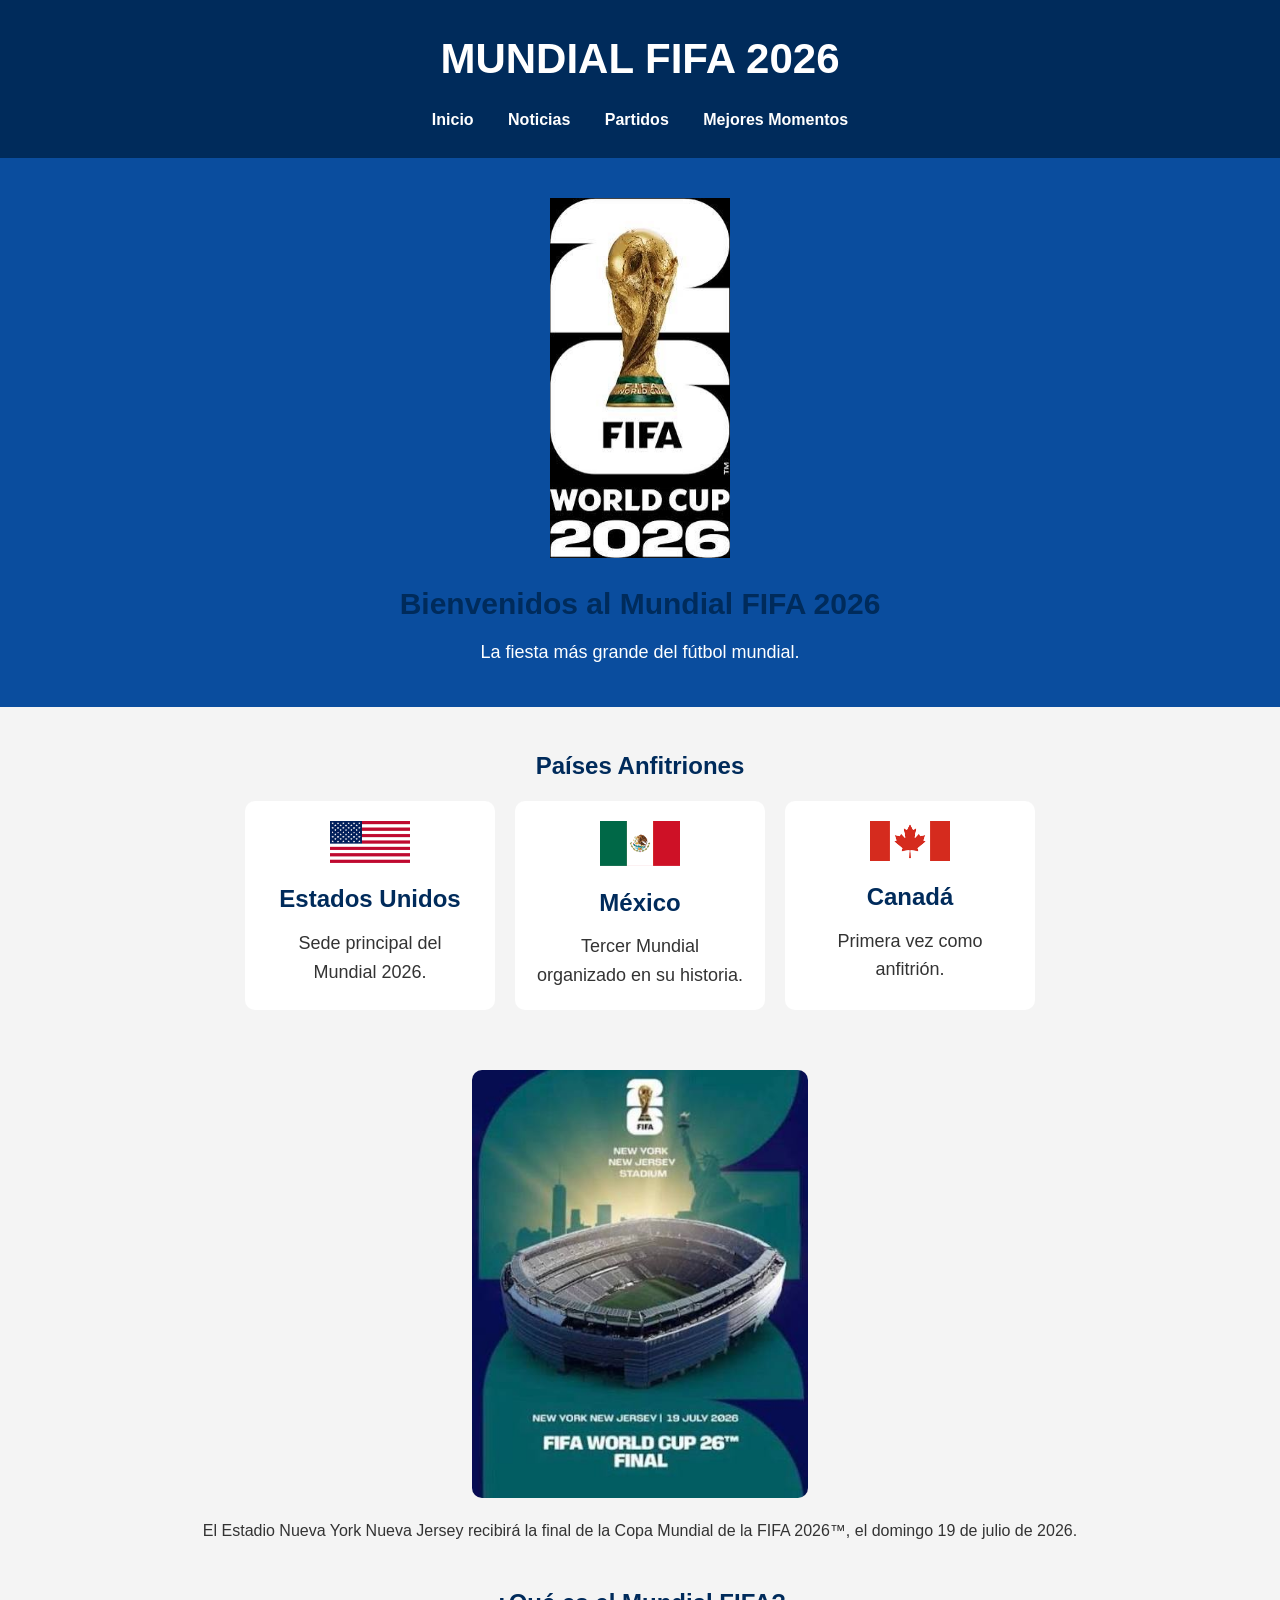
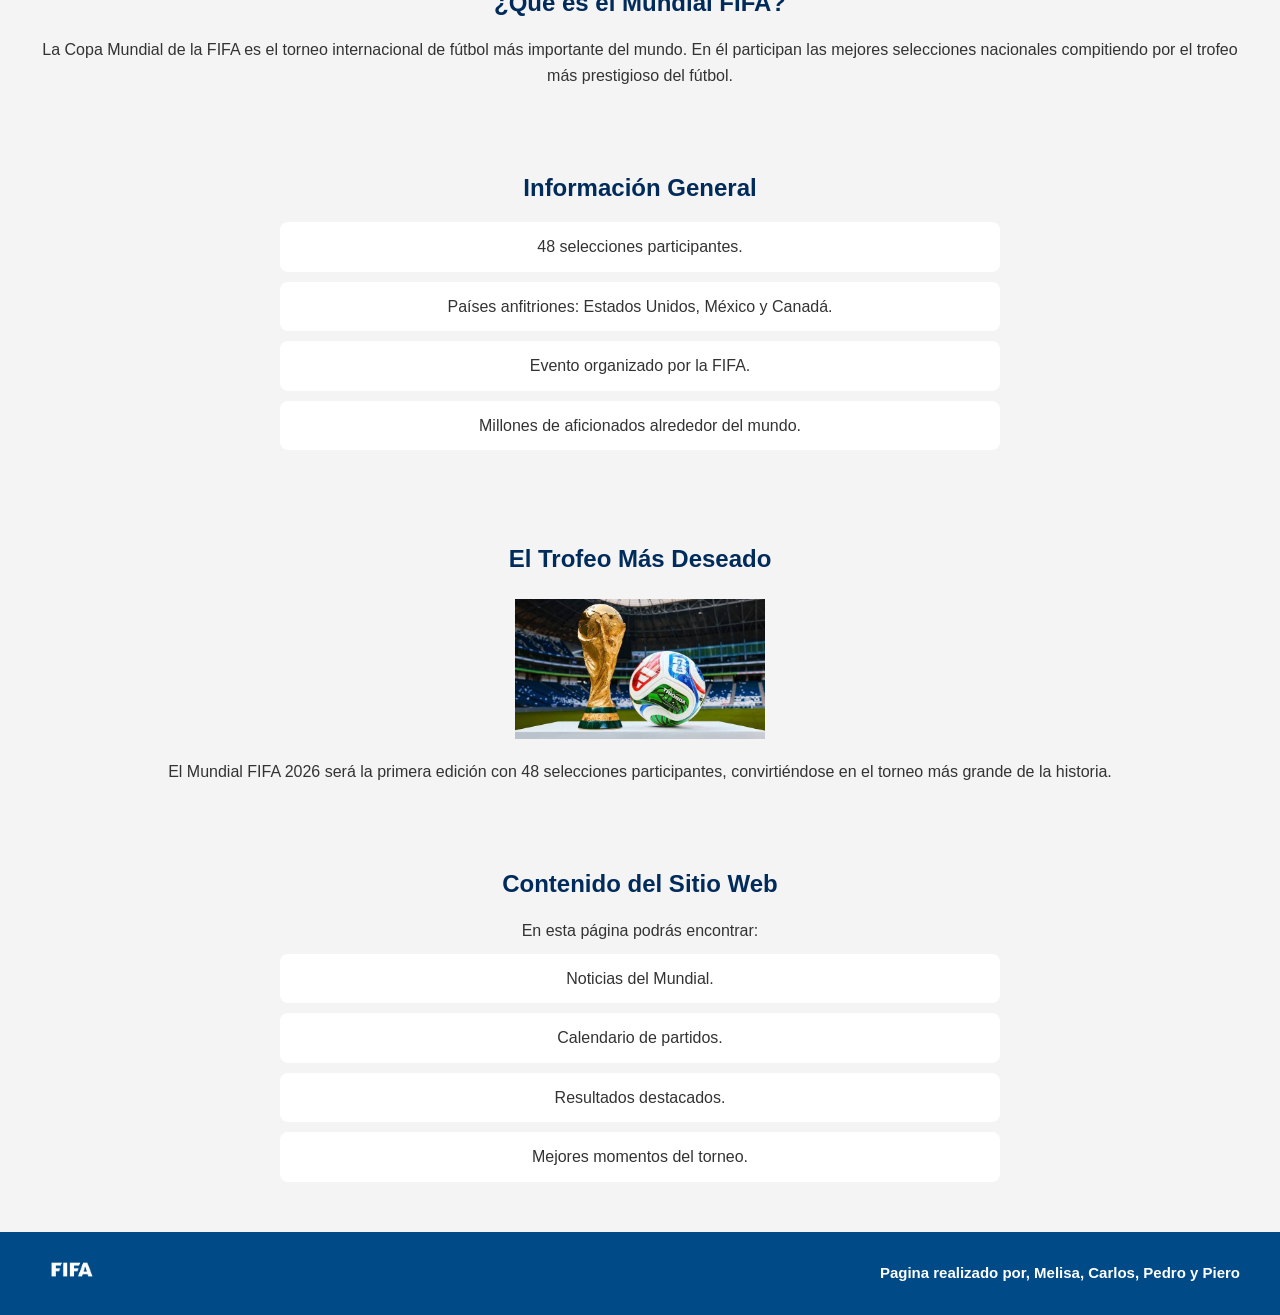
<file: index.html>
<!DOCTYPE html>
<html lang="es">
<head>
    <meta charset="UTF-8">
    <meta name="viewport" content="width=device-width, initial-scale=1.0">
    <title>Mundial FIFA 2026</title>
    <link rel="stylesheet" href="css/estilos.css">
</head>
<body>

    <header>
        <h1>MUNDIAL FIFA 2026</h1>

        <nav>
            <a href="index.html">Inicio</a>
            <a href="noticias.html">Noticias</a>
            <a href="partidos.html">Partidos</a>
            <a href="momentos.html">Mejores Momentos</a>
        </nav>
    </header>

    <section class="banner">

    <img src="imagen/logo mundial.jfif" alt="Mundial FIFA 2026">

    <h2>Bienvenidos al Mundial FIFA 2026</h2>

    <p>
        La fiesta más grande del fútbol mundial.
    </p>

</section>

<section class="anfitriones">

<h2>Países Anfitriones</h2>

<div class="contenedor">

<div class="caja">
            <img src="imagen/bandera eeuu.png" alt="Estados Unidos" class="bandera">
            <h3>Estados Unidos</h3>
            <p>Sede principal del Mundial 2026.</p>
        </div>

        <div class="caja">
            <img src="imagen/bandera mexico.png" alt="México" class="bandera">
            <h3>México</h3>
            <p>Tercer Mundial organizado en su historia.</p>
        </div>

        <div class="caja">
            <img src="imagen/bandera canada.png" alt="Canadá" class="bandera">
            <h3>Canadá</h3>
            <p>Primera vez como anfitrión.</p>
        </div>

    </div>

<section>

    <img src="imagen/estadio final.jfif" alt="Estadio Mundial 2026" class="estadio">
    <p>El Estadio Nueva York Nueva Jersey recibirá la final de la Copa Mundial de la FIFA 2026™, el domingo 19 de julio de 2026.</p>

</section>
        <h2>¿Qué es el Mundial FIFA?</h2>

        <p>
            La Copa Mundial de la FIFA es el torneo internacional
            de fútbol más importante del mundo. En él participan
            las mejores selecciones nacionales compitiendo por el
            trofeo más prestigioso del fútbol.
        </p>
    </section>

    <section>
        <h2>Información General</h2>

        <ul>
            <li>48 selecciones participantes.</li>
            <li>Países anfitriones: Estados Unidos, México y Canadá.</li>
            <li>Evento organizado por la FIFA.</li>
            <li>Millones de aficionados alrededor del mundo.</li>
        </ul>
    </section>
<section>

    <h2>El Trofeo Más Deseado</h2>

    <img src="imagen/Trofeo mundial.jfif" alt="Trofeo Mundial" class="trofeo">

    <p>
        El Mundial FIFA 2026 será la primera edición con 48 selecciones
participantes, convirtiéndose en el torneo más grande de la historia.
    </p>

</section>
    <section>
        <h2>Contenido del Sitio Web</h2>

        <p>En esta página podrás encontrar:</p>

        <ul>
            <li>Noticias del Mundial.</li>
            <li>Calendario de partidos.</li>
            <li>Resultados destacados.</li>
            <li>Mejores momentos del torneo.</li>
        </ul>
    </section>

    <footer class="footer-fifa">
        <div class="footer-logo">
            <img src="imagen/ab9037ab-8d5b-4166-b500-68132cd70be4-removebg-preview.png" alt="FIFA" class="footer-logo-img">
        </div>
        <div class="footer-text">
            <p>Pagina realizado por, Melisa, Carlos, Pedro y Piero</p>
        </div>
    </footer>

</body>
</html>
</file>
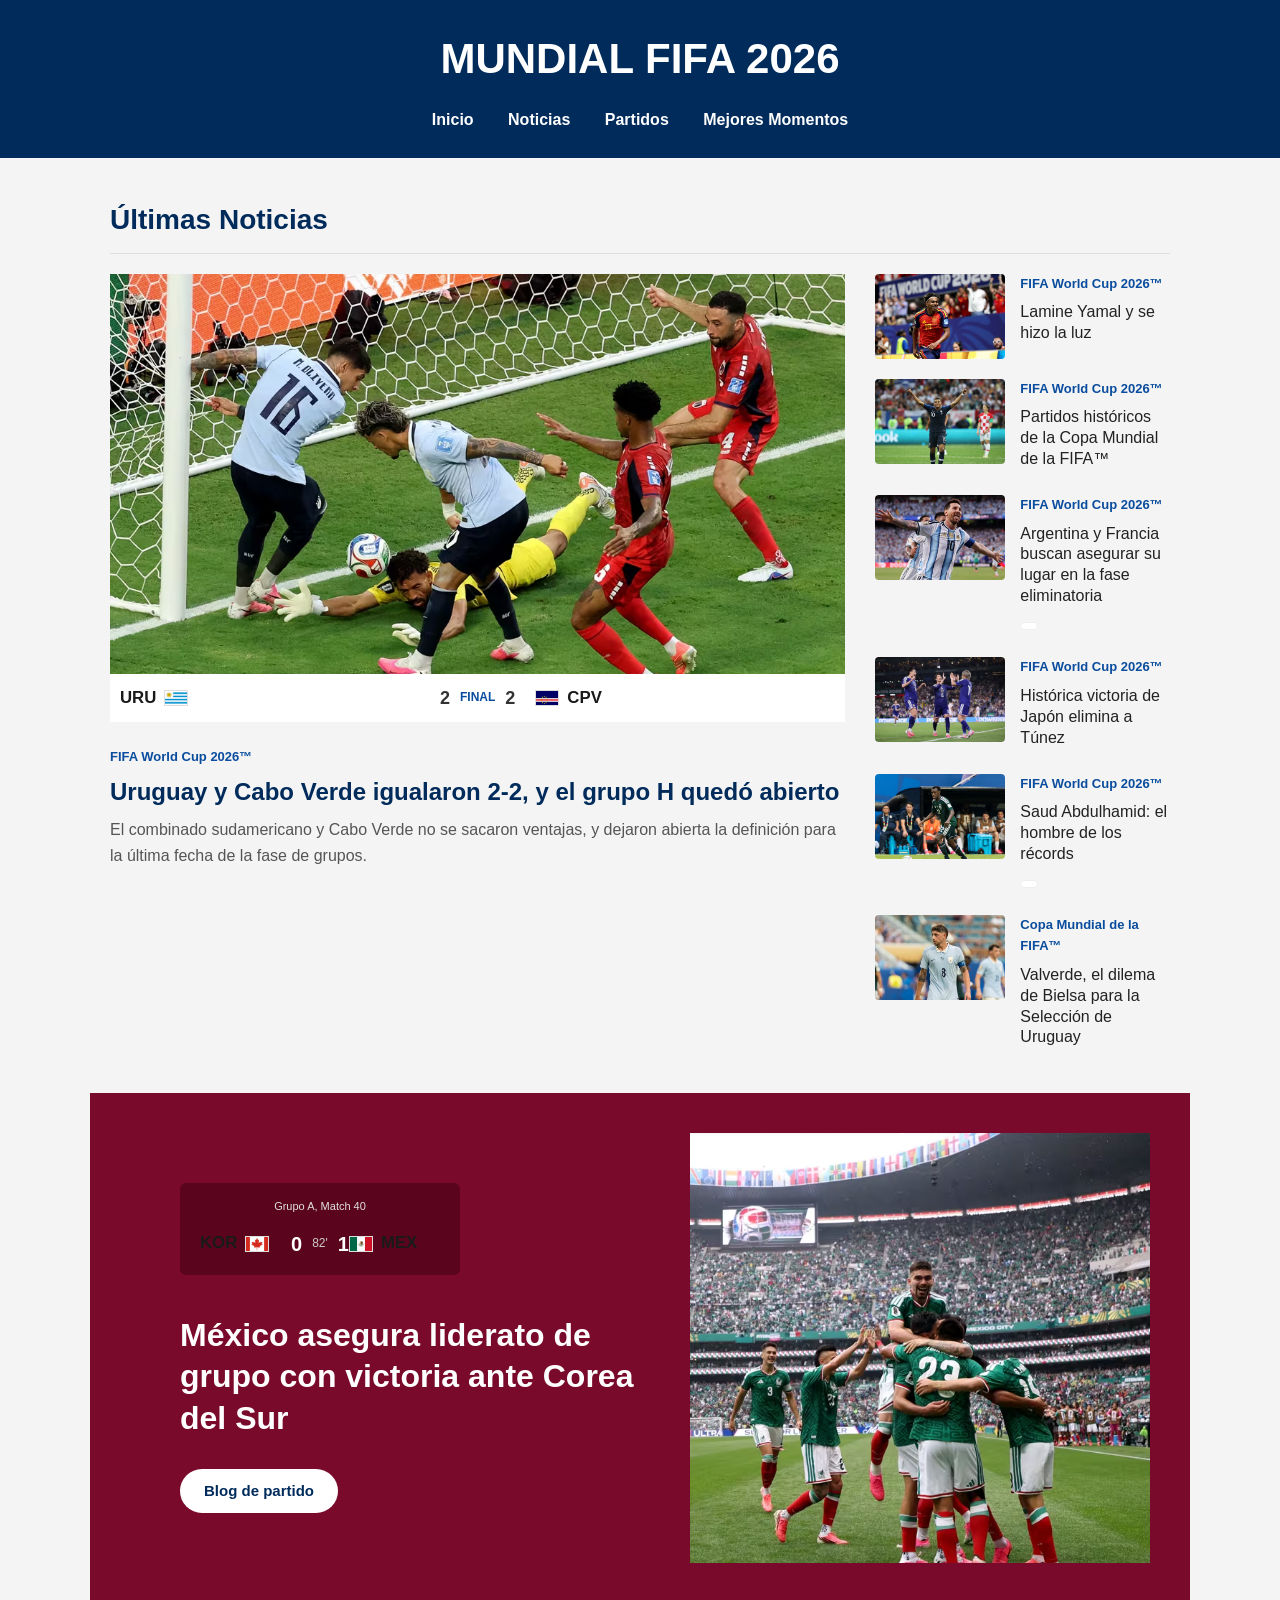
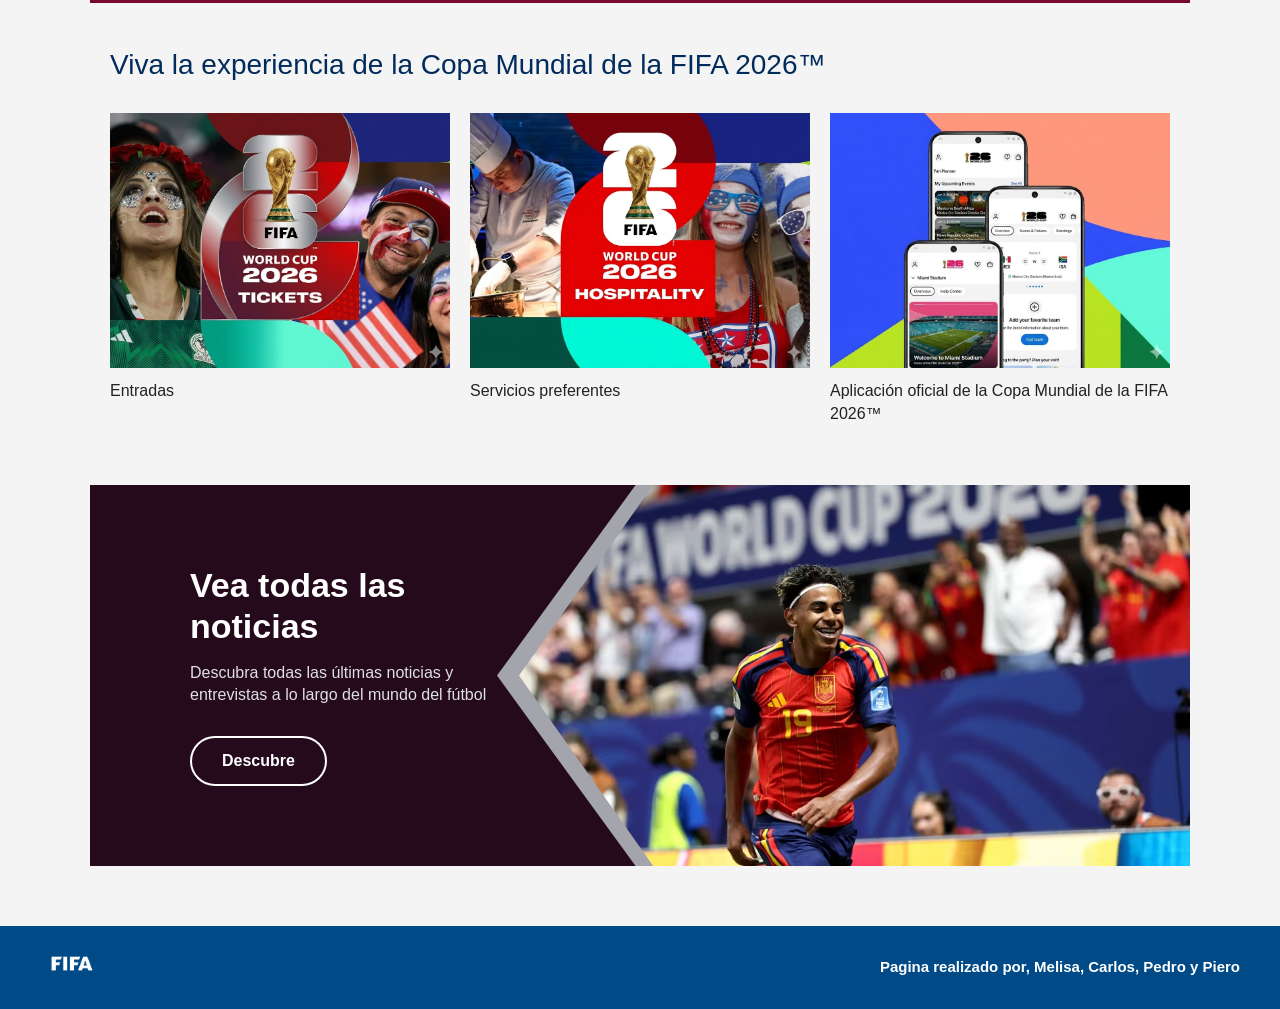
<file: noticias.html>
<!DOCTYPE html>
<html lang="es">

<head>
    <meta charset="UTF-8">
    <meta name="viewport" content="width=device-width, initial-scale=1.0">
    <title>Noticias - Mundial FIFA 2026</title>
    <link rel="stylesheet" href="css/estilos.css">
</head>

<body>

    <header>
        <h1>MUNDIAL FIFA 2026</h1>
        <nav>
            <a href="index.html">Inicio</a>
            <a href="noticias.html">Noticias</a>
            <a href="partidos.html">Partidos</a>
            <a href="momentos.html">Mejores Momentos</a>
        </nav>
    </header>

    <main class="seccion-noticias-page">
        <div class="encabezado-noticias">
            <h2>Últimas Noticias</h2>
        </div>

        <div class="grid-noticias">
            <!-- Noticia Principal -->
            <article class="noticia-principal">
                <img src="imagen/Uruguay-v-Cabo-Verde-Group-H-FIFA-World-Cup-2026.avif" alt="Uruguay y Cabo Verde">
                <div class="resultado-bar">
                    <span class="equipo">URU <img src="imagen/URU.png" class="mini-bandera" alt="URU"></span>
                    <span class="score">2 <span class="final-text">FINAL</span> 2</span>
                    <span class="equipo"><img src="imagen/CPV.png" class="mini-bandera" alt="CPV"> CPV</span>
                </div>
                <div class="info-noticia">
                    <span class="categoria">FIFA World Cup 2026™</span>
                    <h3>Uruguay y Cabo Verde igualaron 2-2, y el grupo H quedó abierto</h3>
                    <p>El combinado sudamericano y Cabo Verde no se sacaron ventajas, y dejaron abierta la definición
                        para la última fecha de la fase de grupos.</p>
                </div>
            </article>

            <!-- Lista de Noticias -->
            <aside class="lista-noticias">
                <article class="noticia-item">
                    <img src="imagen/Spain-v-Saudi-Arabia-Group-H-FIFA-World-Cup-2026.avif" alt="Noticia 1">
                    <div class="info-noticia-pequena">
                        <span class="categoria">FIFA World Cup 2026™</span>
                        <h4>Lamine Yamal y se hizo la luz</h4>
                    </div>
                </article>

                <article class="noticia-item">
                    <img src="imagen/Kylian-Mbappe-of-France-is-seen-during-the-2018-FIFA-World-Cup-Russia-Final-between-France-and-Croatia-at-Luzhniki-Stadium-on-July-15-2018-in-Moscow-Russia.avif"
                        alt="Noticia 2">
                    <div class="info-noticia-pequena">
                        <span class="categoria">FIFA World Cup 2026™</span>
                        <h4>Partidos históricos de la Copa Mundial de la FIFA™</h4>
                    </div>
                </article>

                <article class="noticia-item">
                    <img src="imagen/Lionel-Messi-scores-his-first-goal-versus-Algeria.avif" alt="Noticia 3">
                    <div class="info-noticia-pequena">
                        <span class="categoria">FIFA World Cup 2026™</span>
                        <h4>Argentina y Francia buscan asegurar su lugar en la fase eliminatoria</h4>
                        <div class="resultado-bar-small">
                        </div>
                    </div>
                </article>

                <article class="noticia-item">
                    <img src="imagen/Tunisia-v-Japan-Group-F-FIFA-World-Cup-2026.avif" alt="Noticia 4">
                    <div class="info-noticia-pequena">
                        <span class="categoria">FIFA World Cup 2026™</span>
                        <h4>Histórica victoria de Japón elimina a Túnez</h4>
                    </div>
                </article>

                <article class="noticia-item">
                    <img src="imagen/Saud-Abdulhamid-Saudi-Arabia-in-action-vs-Uruguay-in-FWC-2026.avif"
                        alt="Noticia 5">
                    <div class="info-noticia-pequena">
                        <span class="categoria">FIFA World Cup 2026™</span>
                        <h4>Saud Abdulhamid: el hombre de los récords</h4>
                        <div class="resultado-bar-small">

                        </div>
                    </div>
                </article>

                <article class="noticia-item">
                    <img src="imagen/Valverde-playing-for-Uruguay-at-the-World-Cup.avif" alt="Noticia 6">
                    <div class="info-noticia-pequena">
                        <span class="categoria">Copa Mundial de la FIFA™</span>
                        <h4>Valverde, el dilema de Bielsa para la Selección de Uruguay</h4>
                    </div>
                </article>
            </aside>
        </div>
    </main>

    <!-- Sección: Partido en Vivo -->
    <section class="banner-partido-vivo">
        <div class="info-partido-vivo">
            <div class="marcador-vivo">
                <span class="grupo-match">Grupo A, Match 40</span>
                <div class="equipos-score">
                    <span class="equipo">KOR <img src="imagen/bandera canada.png" class="mini-bandera" alt="KOR"></span>
                    <span class="score-vivo">0 <span class="tiempo-vivo">82'</span> 1</span>
                    <span class="equipo"><img src="imagen/bandera mexico.png" class="mini-bandera" alt="MEX"> MEX</span>
                </div>
            </div>
            <div class="etiqueta-vivo">

            </div>
            <h2>México asegura liderato de grupo con victoria ante Corea del Sur</h2>
            <a href="#" class="btn-blog">Blog de partido</a>
        </div>
        <div class="imagen-partido-vivo"></div>
    </section>

    <!-- Sección: Experiencia Mundial -->
    <section class="experiencia-mundial">
        <h2>Viva la experiencia de la Copa Mundial de la FIFA 2026™</h2>
        <div class="grid-experiencia">
            <article class="experiencia-card">
                <img src="imagen/1a7d8afa-cd37-4f27-93e5-a0e5e8d44575.jpg" alt="Entradas">
                <p>Entradas</p>
            </article>
            <article class="experiencia-card">
                <img src="imagen/c61b50c5-8b96-4885-94d8-c74f9374d3a2.jpg" alt="Servicios preferentes">
                <p>Servicios preferentes</p>
            </article>
            <article class="experiencia-card">
                <img src="imagen/883b5eb3-7a4a-471b-b5ea-3350b748814c.jpg"
                    alt="Aplicación oficial de la Copa Mundial de la FIFA 2026™">
                <p>Aplicación oficial de la Copa Mundial de la FIFA 2026™</p>
            </article>
        </div>
    </section>

    <!-- Nueva Sección: Banner Promocional -->
    <section class="banner-noticias-promo">
        <div class="banner-bg-gray"></div>
        <div class="banner-image-container"></div>
        <div class="banner-noticias-contenido">
            <h2>Vea todas las noticias</h2>
            <p>Descubra todas las últimas noticias y entrevistas a lo largo del mundo del fútbol</p>
            <a href="noticias.html" class="btn-descubre">Descubre</a>
        </div>
    </section>

    <footer class="footer-fifa">
        <div class="footer-logo">
            <img src="imagen/ab9037ab-8d5b-4166-b500-68132cd70be4-removebg-preview.png" alt="FIFA" class="footer-logo-img">
        </div>
        <div class="footer-text">
            <p>Pagina realizado por, Melisa, Carlos, Pedro y Piero</p>
        </div>
    </footer>

</body>

</html>
</file>
<file: css/estilos.css>
*{
    margin: 0;
    padding: 0;
    box-sizing: border-box;
}

body{
    font-family: Arial, sans-serif;
    background-color: #f4f4f4;
    color: #333;
    line-height: 1.6;
}

header{
    background-color: #002B5B;
    color: white;
    text-align: center;
    padding: 25px;
}

header h1{
    font-size: 42px;
    margin-bottom: 15px;
}

nav a{
    color: white;
    text-decoration: none;
    margin: 0 15px;
    font-weight: bold;
}

.banner{
    background-color: #0A4D9E;
    color: white;
    text-align: center;
    padding: 40px;
}

.banner img{
    width: 180px;
    margin-bottom: 15px;
}

.banner h2{
    font-size: 30px;
    margin-bottom: 10px;
}

.banner p{
    font-size: 18px;
}

section{
    padding: 40px;
    text-align: center;
}

h2{
    color: #002B5B;
    margin-bottom: 15px;
}

.imagen-principal{
    width: 70%;
    max-width: 700px;
    border-radius: 10px;
}

.trofeo{
    width: 250px;
    margin: 20px auto;
    display: block;
}

ul{
    list-style: none;
}

ul li{
    background-color: white;
    width: 60%;
    margin: 10px auto;
    padding: 12px;
    border-radius: 8px;
}

footer{
    background-color: #002B5B;
    color: white;
    text-align: center;
    padding: 20px;
}
.anfitriones h3{
    font-size: 24px;
    font-weight: bold;
    color: #002B5B;
    margin-bottom: 10px;
}
.caja p{
    font-size: 18px;
}
.contenedor{
    display: flex;
    justify-content: center;
    gap: 20px;
    flex-wrap: wrap;
}

.caja{
    background-color: white;
    width: 250px;
    padding: 20px;
    border-radius: 10px;
}

.bandera{
    width: 80px;
    height: auto;
    margin-bottom: 10px;
}
.estadio{
    width: 30%;
    max-width: 700px;
    display: block;
    margin: 20px auto;
    border-radius: 10px;
}

/* --- SECCIÓN NOTICIAS --- */
.seccion-noticias-page {
    max-width: 1100px;
    margin: 40px auto;
    padding: 0 20px;
    text-align: left;
}

.encabezado-noticias {
    display: flex;
    justify-content: space-between;
    align-items: center;
    margin-bottom: 20px;
    border-bottom: 1px solid #ddd;
    padding-bottom: 10px;
}

.encabezado-noticias h2 {
    margin-bottom: 0;
    font-size: 28px;
    color: #002B5B;
}

.enlace-ver-todo {
    color: #0A4D9E;
    text-decoration: none;
    font-weight: bold;
    font-size: 15px;
    display: flex;
    align-items: center;
    gap: 5px;
}

.enlace-ver-todo:hover {
    text-decoration: underline;
}

.grid-noticias {
    display: flex;
    gap: 30px;
}

.noticia-principal {
    flex: 6;
    background-color: transparent;
}

.noticia-principal > img {
    width: 100%;
    height: auto;
    max-height: 400px;
    object-fit: cover;
    display: block;
}

.resultado-bar {
    display: flex;
    justify-content: center;
    align-items: center;
    background-color: #fff;
    padding: 10px;
    font-weight: bold;
    font-size: 18px;
    margin-bottom: 15px;
}

.resultado-bar .equipo {
    display: flex;
    align-items: center;
    gap: 8px;
}

.resultado-bar .score {
    margin: 0 20px;
    display: flex;
    align-items: center;
    gap: 10px;
}

.final-text {
    color: #0A4D9E;
    font-size: 12px;
    font-weight: bold;
}

.mini-bandera {
    width: 24px;
    height: 16px;
    object-fit: cover;
    border: 1px solid #ddd;
}

.info-noticia {
    padding: 10px 0;
}

.categoria {
    color: #0A4D9E;
    font-size: 13px;
    font-weight: bold;
    display: block;
    margin-bottom: 8px;
}

.info-noticia h3 {
    font-size: 24px;
    color: #002B5B;
    margin-bottom: 10px;
    line-height: 1.3;
}

.info-noticia p {
    color: #555;
    font-size: 16px;
}

.lista-noticias {
    flex: 4;
    display: flex;
    flex-direction: column;
    gap: 20px;
}

.noticia-item {
    display: flex;
    gap: 15px;
    background-color: transparent;
    align-items: flex-start;
}

.noticia-item img {
    width: 130px;
    height: 85px;
    object-fit: cover;
    border-radius: 4px;
}

.info-noticia-pequena {
    flex: 1;
}

.info-noticia-pequena h4 {
    font-size: 16px;
    color: #222;
    line-height: 1.3;
    margin-bottom: 5px;
    font-weight: normal;
}

.resultado-bar-small {
    display: flex;
    align-items: center;
    background-color: #fff;
    padding: 3px 8px;
    font-weight: bold;
    font-size: 13px;
    border-radius: 4px;
    display: inline-flex;
    margin-top: 5px;
    border: 1px solid #eee;
}

.resultado-bar-small .equipo {
    display: flex;
    align-items: center;
    gap: 5px;
}

.resultado-bar-small .score {
    margin: 0 8px;
    display: flex;
    align-items: center;
    gap: 8px;
}

.resultado-bar-small .mini-bandera {
    width: 18px;
    height: 12px;
}

@media (max-width: 900px) {
    .grid-noticias {
        flex-direction: column;
    }
}

/* --- BANNER PROMOCIONAL NOTICIAS --- */
.banner-noticias-promo {
    position: relative;
    width: 100%;
    max-width: 1100px;
    margin: 60px auto;
    background-color: #240a1b;
    display: flex;
    min-height: 380px;
    overflow: hidden;
}

.banner-bg-gray {
    position: absolute;
    top: 0;
    right: 0;
    width: 63%; 
    height: 100%;
    background-color: #a4a4ac; 
    clip-path: polygon(20% 0, 100% 0, 100% 100%, 20% 100%, 0 50%);
    z-index: 1;
}

.banner-image-container {
    position: absolute;
    top: 0;
    right: 0;
    width: 61%;
    height: 100%;
    background-image: url('../imagen/Spain-v-Saudi-Arabia-Group-H-FIFA-World-Cup-2026.avif');
    background-size: cover;
    background-position: center;
    clip-path: polygon(20% 0, 100% 0, 100% 100%, 20% 100%, 0 50%);
    z-index: 2;
}

.banner-noticias-contenido {
    position: relative;
    z-index: 3;
    width: 45%;
    padding: 40px 60px;
    display: flex;
    flex-direction: column;
    justify-content: center;
    align-items: flex-start;
}

.banner-noticias-contenido h2 {
    color: white;
    font-size: 34px;
    margin-bottom: 15px;
    line-height: 1.2;
    text-align: left;
}

.banner-noticias-contenido p {
    font-size: 16px;
    margin-bottom: 30px;
    line-height: 1.4;
    text-align: left;
    color: #e0e0e0;
}

.btn-descubre {
    display: inline-block;
    padding: 10px 30px;
    border: 2px solid white;
    border-radius: 25px;
    color: white;
    text-decoration: none;
    font-weight: bold;
    font-size: 16px;
    transition: background-color 0.3s, color 0.3s;
}

.btn-descubre:hover {
    background-color: white;
    color: #240a1b;
}

@media (max-width: 900px) {
    .banner-noticias-promo {
        flex-direction: column;
        min-height: auto;
    }
    .banner-bg-gray, .banner-image-container {
        position: relative;
        width: 100%;
        height: 250px;
        clip-path: none;
    }
    .banner-bg-gray {
        display: none;
    }
    .banner-noticias-contenido {
        width: 100%;
        padding: 30px;
    }
}

/* --- BANNER PARTIDO EN VIVO --- */
.banner-partido-vivo {
    display: flex;
    max-width: 1100px;
    margin: 40px auto;
    background-color: #7A0A2B;
    color: white;
    overflow: hidden;
}

.info-partido-vivo {
    flex: 1;
    padding: 50px;
    display: flex;
    flex-direction: column;
    justify-content: center;
    align-items: flex-start;
}

.marcador-vivo {
    background-color: #5A051D;
    padding: 15px 20px;
    border-radius: 6px;
    margin-bottom: 25px;
    width: 100%;
    max-width: 280px;
}

.grupo-match {
    display: block;
    font-size: 11px;
    text-align: center;
    margin-bottom: 12px;
    color: #e0e0e0;
}

.equipos-score {
    display: flex;
    justify-content: space-between;
    align-items: center;
    font-size: 18px;
    font-weight: bold;
}

.equipos-score .equipo {
    display: flex;
    align-items: center;
    gap: 8px;
}

.score-vivo {
    display: flex;
    align-items: center;
    gap: 10px;
    font-size: 20px;
}

.tiempo-vivo {
    font-size: 12px;
    font-weight: normal;
    color: #ccc;
}

.etiqueta-vivo {
    display: flex;
    align-items: center;
    gap: 8px;
    font-size: 14px;
    font-weight: bold;
    margin-bottom: 15px;
}

.punto-vivo {
    width: 8px;
    height: 8px;
    background-color: #ccc;
    border-radius: 50%;
}

.info-partido-vivo h2 {
    font-size: 32px;
    color: white;
    line-height: 1.3;
    margin-bottom: 30px;
    text-align: left;
}

.btn-blog {
    display: inline-block;
    padding: 10px 24px;
    background-color: white;
    color: #002B5B;
    text-decoration: none;
    font-weight: bold;
    border-radius: 25px;
    font-size: 15px;
    transition: background-color 0.3s;
}

.btn-blog:hover {
    background-color: #f0f0f0;
}

.imagen-partido-vivo {
    flex: 1;
    background-image: url('../imagen/GettyImages-2281125253.avif');
    background-size: cover;
    background-position: center;
}

@media (max-width: 900px) {
    .banner-partido-vivo {
        flex-direction: column;
    }
    .imagen-partido-vivo {
        height: 300px;
        width: 100%;
    }
}

/* --- EXPERIENCIA MUNDIAL --- */
.experiencia-mundial {
    max-width: 1100px;
    margin: 40px auto 20px auto;
    padding: 0 20px;
    text-align: left;
}

.experiencia-mundial h2 {
    font-size: 28px;
    color: #002B5B;
    margin-bottom: 25px;
    font-weight: normal;
}

.grid-experiencia {
    display: flex;
    gap: 20px;
}

.experiencia-card {
    flex: 1;
    display: flex;
    flex-direction: column;
}

.experiencia-card img {
    width: 100%;
    aspect-ratio: 4 / 3;
    object-fit: cover;
    margin-bottom: 12px;
}

.experiencia-card p {
    font-size: 16px;
    color: #222;
    line-height: 1.4;
}

@media (max-width: 800px) {
    .grid-experiencia {
        flex-direction: column;
    }
}

/* --- FOOTER FIFA --- */
.footer-fifa {
    background-color: #004B87;
    color: white;
    display: flex;
    justify-content: space-between;
    align-items: center;
    padding: 20px 40px;
    font-family: Arial, sans-serif;
    flex-wrap: wrap;
    gap: 20px;
}

.footer-logo-img {
    height: 35px;
    object-fit: contain;
}

.footer-center {
    display: flex;
    align-items: center;
    gap: 30px;
}

.app-badges {
    display: flex;
    gap: 10px;
}

.badge-img {
    height: 40px;
    background-color: black;
    border-radius: 6px;
    border: 1px solid #333;
    object-fit: contain;
}

.footer-socials {
    display: flex;
    gap: 20px;
    align-items: center;
}

.footer-socials a {
    color: white;
    text-decoration: none;
    font-size: 20px;
    font-weight: bold;
    display: flex;
    justify-content: center;
    align-items: center;
}

.footer-text p {
    margin: 0;
    font-size: 15px;
    font-weight: bold;
}

@media (max-width: 1000px) {
    .footer-fifa {
        flex-direction: column;
        justify-content: center;
        text-align: center;
    }
    .footer-center {
        flex-direction: column;
    }
}

/* SECCION PARTIDOS */

:root {
  
    --color-fondo: #F4F4F4; 
    --color-blanco: #FFFFFF; 
    --color-azul: #002B5B;   
    --color-dorado: #D4AF37; 
    
    --texto-oscuro: #1A1A1A;
    --texto-gris: #888888;
    --texto-claro: #A0A0A0;
    --linea-ganador: #00B16A; 
    --color-banner: #00AEEF;  
    --borde-suave: #E0E0E0;
}

body {
    background-color: var(--color-fondo);
    font-family: 'Segoe UI', Roboto, Helvetica, Arial, sans-serif;
    margin: 0;
    padding: 0;
}

.banner-plataformas {
    display: block;
    width: 100%;
    max-width: 1000px;   
    height: 150px;    
    margin: 2rem auto 3rem auto;
    border-radius: 8px;
    overflow: hidden;
    box-shadow: 0 4px 6px rgba(0,0,0,0.1);
    transition: transform 0.2s ease;
}

.banner-plataformas:hover {
    transform: translateY(-2px);
}


.contenido-banner-plataformas {
    width: 100%;
    height: 100%;
}


.imagen-banner {
    width: 100%;
    height: 100%;
    object-fit: cover; 
    display: block;
}

.contenedor-centrado {
    max-width: 1000px;
    margin: 0 auto;
    padding: 0 1rem;
}


.seccion-superior-filtros {
    background-color: var(--color-blanco);
    padding: 3rem 0 2rem 0;
}

.titulo-calendario {
    font-size: 1.8rem;
    font-weight: 400;
    color: var(--texto-oscuro);
    margin: 0 0 1.5rem 0;
}

.selector-ubicacion {
    margin-bottom: 2rem;
}

.etiqueta-donde {
    font-size: 0.85rem;
    color: var(--texto-gris);
    text-transform: uppercase;
    margin-right: 0.5rem;
}

.desplegable-pais {
    display: inline-flex;
    align-items: center;
    gap: 0.5rem;
    cursor: pointer;
}

.pais-seleccionado {
    font-size: 1rem;
    font-weight: 600;
    color: var(--texto-oscuro);
}

.texto-hora-local {
    font-size: 0.8rem;
    color: var(--texto-gris);
    margin-top: 0.3rem;
    margin-bottom: 0;
}

.botones-filtro {
    display: flex;
    gap: 1rem;
    flex-wrap: wrap;
}

.btn-filtro {
    background-color: var(--color-blanco);
    border: 1px solid #D0D0D0;
    border-radius: 20px;
    padding: 0.5rem 1.5rem;
    font-size: 0.9rem;
    color: var(--texto-oscuro);
    cursor: pointer;
    display: flex;
    align-items: center;
    justify-content: center;
    min-width: 80px;
    transition: all 0.2s ease;
}

.btn-filtro.activo {
    border-color: var(--texto-oscuro);
    box-shadow: 0 0 0 1px var(--texto-oscuro);
    font-weight: 600;
}

.btn-filtro:hover {
    border-color: var(--texto-oscuro);
}

.simulacion-logo {
    font-weight: 900;
    font-style: italic;
    letter-spacing: -0.5px;
}


.linea-divisoria {
    height: 1px;
    background-color: var(--borde-suave);
    width: 100%;
}

.seccion-plataformas {
    background-color: var(--color-fondo);
    padding: 2rem 0 0.5rem 0;
}

.titulo-watch {
    font-size: 0.75rem;
    color: var(--texto-gris);
    text-transform: uppercase;
    font-weight: 600;
    margin: 0 0 1.5rem 0;
    letter-spacing: 0.5px;
}

.grid-plataformas {
    display: flex;
    gap: 2rem;
    margin-bottom: 1rem;
}

.item-plataforma {
    display: flex;
    flex-direction: column;
    align-items: center;
    gap: 0.5rem;
}

.caja-plataforma {
    width: 75px;
    height: 75px;
    background-color: var(--color-blanco);
    border: 1px solid var(--borde-suave);
    border-radius: 8px;
    display: flex;
    align-items: center;
    justify-content: center;
    position: relative;
    box-shadow: 0 1px 3px rgba(0,0,0,0.02);
}

.enlace-externo {
    position: absolute;
    top: 6px;
    right: 6px;
    color: var(--texto-gris);
    transition: color 0.2s ease;
}

.enlace-externo:hover {
    color: var(--texto-oscuro);
}

.nombre-plataforma {
    font-size: 0.8rem;
    color: var(--texto-gris);
}


.seccion-partidos {
    max-width: 1000px;
    margin: 1.5rem auto 2rem auto;
    padding: 0 1rem;
}

.encabezado-fecha {
    display: flex;
    justify-content: space-between;
    align-items: center;
    margin-top: 1rem;
    margin-bottom: 1rem;
}

.encabezado-fecha:first-of-type {
    margin-top: 0;
}

.encabezado-fecha h3 {
    font-size: 1.1rem;
    font-weight: 400;
    color: var(--texto-oscuro);
    margin: 0;
}

.enlace-grupos {
    color: var(--texto-oscuro);
    text-decoration: none;
    font-weight: 600;
    font-size: 0.95rem;
    transition: color 0.2s ease;
}

.enlace-grupos:hover {
    color: var(--color-dorado);
}

.tarjeta-partido {
    background-color: var(--color-blanco);
    padding: 1.25rem;
    margin-bottom: 0.5rem;
    display: flex;
    flex-direction: column;
    justify-content: center;
    box-shadow: 0 1px 3px rgba(0,0,0,0.02);
    border-radius: 4px;
}

.fila-marcador {
    display: flex;
    align-items: center;
    justify-content: center;
    width: 100%;
    margin-bottom: 0.5rem;
}

.equipo {
    display: flex;
    align-items: center;
    gap: 0.75rem;
    font-size: 1.05rem;
    color: var(--texto-oscuro);
    width: 300px;
}

.equipo.local {
    justify-content: flex-end;
}

.equipo.visitante {
    justify-content: flex-start;
}

.bandera {
    font-size: 1.2rem;
}

.resultado {
    display: flex;
    align-items: center;
    gap: 1rem;
    margin: 0 1rem;
}

.goles {
    font-size: 1.7rem;
    font-weight: 600;
    width: 30px;
    text-align: center;
}

.goles.ganador {
    color: var(--texto-oscuro);
    border-bottom: 3px solid var(--linea-ganador);
    padding-bottom: 2px;
}

.goles.perdedor {
    color: var(--texto-claro);
    font-weight: 400;
}

.estado {
    font-size: 0.8rem;
    color: var(--texto-gris);
    letter-spacing: 0.5px;
}

.detalles {
    text-align: center;
    font-size: 0.75rem;
    color: var(--texto-gris);
    margin-top: 0.5rem;
}


.banner-adidas {
    display: block;
    width: 100%;
    margin: 2rem 0;
    background-color: var(--color-banner);
    text-decoration: none;
    border-radius: 4px;
    transition: transform 0.2s ease;
}

.banner-adidas:hover {
    transform: translateY(-2px);
}

.contenido-banner {
    display: flex;
    justify-content: center;
    align-items: center;
    padding: 1rem;
    height: 100px;
    color: var(--color-blanco);
    font-weight: bold;
    text-transform: uppercase;
}

.texto-banner {
    font-size: 1.2rem;
    letter-spacing: 1px;
}

/* ===== MOMENTOS - TARJETAS ===== */
.momentos-grid {
    display: grid;
    grid-template-columns: repeat(auto-fit, minmax(320px, 1fr));
    gap: 30px;
    max-width: 1100px;
    margin: 30px auto;
    padding: 0 20px;
}

.momento-card {
    background: white;
    border-radius: 16px;
    overflow: hidden;
    box-shadow: 0 4px 15px rgba(0, 0, 0, 0.08);
    transition: transform 0.3s ease, box-shadow 0.3s ease;
    display: flex;
    flex-direction: column;
}

.momento-card:hover {
    transform: translateY(-6px);
    box-shadow: 0 8px 25px rgba(0, 43, 91, 0.15);
}

.momento-imagen {
    width: 100%;
    height: 200px;
    object-fit: cover;
    border-bottom: 4px solid #002B5B;
}

.momento-contenido {
    padding: 20px;
    flex: 1;
    display: flex;
    flex-direction: column;
}

.momento-encabezado {
    display: flex;
    align-items: center;
    gap: 10px;
    flex-wrap: wrap;
    margin-bottom: 10px;
}

.badge {
    background: #002B5B;
    color: white;
    font-size: 11px;
    font-weight: 700;
    text-transform: uppercase;
    padding: 4px 14px;
    border-radius: 20px;
    letter-spacing: 0.5px;
}

.badge.record { background: #D4AF37; }
.badge.debut { background: #00B16A; }
.badge.rapido { background: #E67E22; }
.badge.leyenda { background: #8E44AD; }
.badge.favorito { background: #009432; }
.badge.polemica { background: #C0392B; }

.momento-titulo {
    font-size: 18px;
    color: #002B5B;
    margin: 0;
    line-height: 1.3;
}

.momento-descripcion {
    font-size: 15px;
    color: #444;
    line-height: 1.6;
    flex: 1;
    margin: 10px 0 15px 0;
}

.momento-dato {
    background: #f0f4fa;
    padding: 12px 16px;
    border-radius: 10px;
    display: flex;
    justify-content: space-between;
    align-items: center;
    flex-wrap: wrap;
    gap: 10px;
    font-size: 13px;
    font-weight: 600;
    color: #002B5B;
    border-left: 4px solid #002B5B;
}

.momento-dato span {
    display: flex;
    align-items: center;
    gap: 6px;
}

@media (max-width: 768px) {
    .momentos-grid {
        grid-template-columns: 1fr;
        padding: 0 10px;
    }
    .momento-imagen {
        height: 180px;
    }
    .momento-titulo {
        font-size: 16px;
    }
}
</file>
